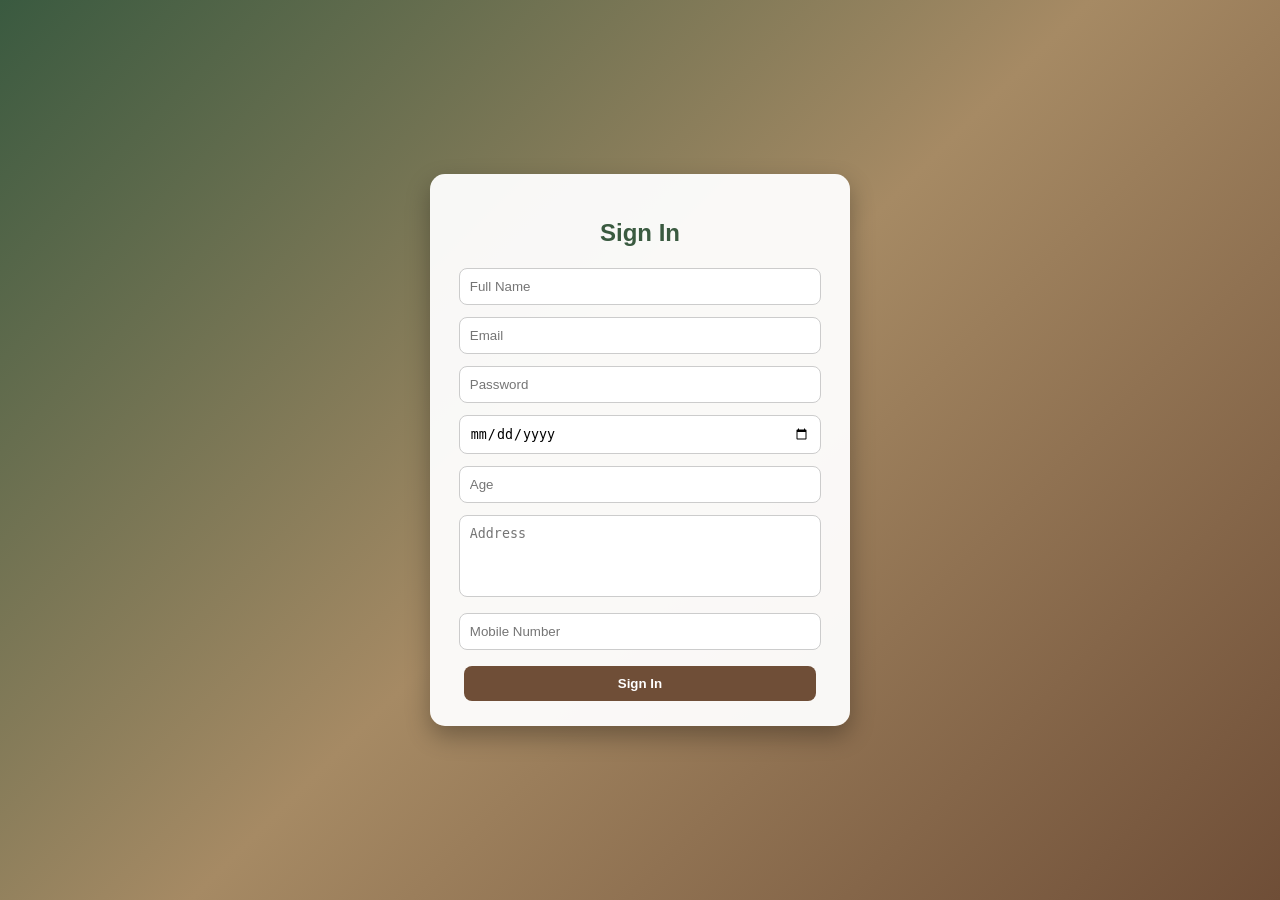
<file: index.html>
<!DOCTYPE html>
<html>
<head>
    <title>IT Events Hub - Sign In</title>

    <style>
        body {
            margin: 0;
            font-family: 'Poppins', sans-serif;
            height: 100vh;
            background: linear-gradient(135deg, #3a5a40, #a68a64, #6f4e37);
            display: flex;
            justify-content: center;
            align-items: center;
        }

        .login-box {
            background: rgba(255, 255, 255, 0.95);
            padding: 25px;
            width: 370px;
            border-radius: 15px;
            box-shadow: 0 10px 25px rgba(0,0,0,0.3);
            text-align: center;
        }

        h2 {
            color: #3a5a40;
            margin-bottom: 15px;
        }

        input, textarea {
            width: 92%;
            padding: 10px;
            margin: 6px 0;
            border-radius: 8px;
            border: 1px solid #ccc;
            outline: none;
        }

        input:focus, textarea:focus {
            border-color: #6f4e37;
        }

        textarea {
            resize: none;
            height: 60px;
        }

        button {
            width: 95%;
            padding: 10px;
            margin-top: 10px;
            background: #6f4e37;
            color: white;
            border: none;
            border-radius: 8px;
            cursor: pointer;
            font-weight: bold;
        }

        button:hover {
            background: #5a3d2b;
        }
    </style>
</head>
<body>

<div class="login-box">
    <h2>Sign In</h2>

    <input type="text" id="name" placeholder="Full Name" required>
    <input type="email" id="email" placeholder="Email" required>
    <input type="password" id="password" placeholder="Password" required>

    <input type="date" id="dob" required>
    <input type="number" id="age" placeholder="Age" required>

    <textarea id="address" placeholder="Address" required></textarea>

    <input type="tel" id="mobile" placeholder="Mobile Number" required>

    <button onclick="login()">Sign In</button>
</div>

<script>
function login() {
    const name = document.getElementById("name").value;
    const email = document.getElementById("email").value;
    const password = document.getElementById("password").value;
    const dob = document.getElementById("dob").value;
    const age = document.getElementById("age").value;
    const address = document.getElementById("address").value;
    const mobile = document.getElementById("mobile").value;

    if(name === "" || email === "" || password === "" || dob === "" || age === "" || address === "" || mobile === "") {
        alert("Please fill all fields");
        return;
    }

    // Save data (demo purpose)
    const user = { name, email, dob, age, address, mobile };
    localStorage.setItem("user", JSON.stringify(user));

    // Redirect to welcome page
    window.location.href = "home.html";
}
</script>

</body>
</html>
</file>
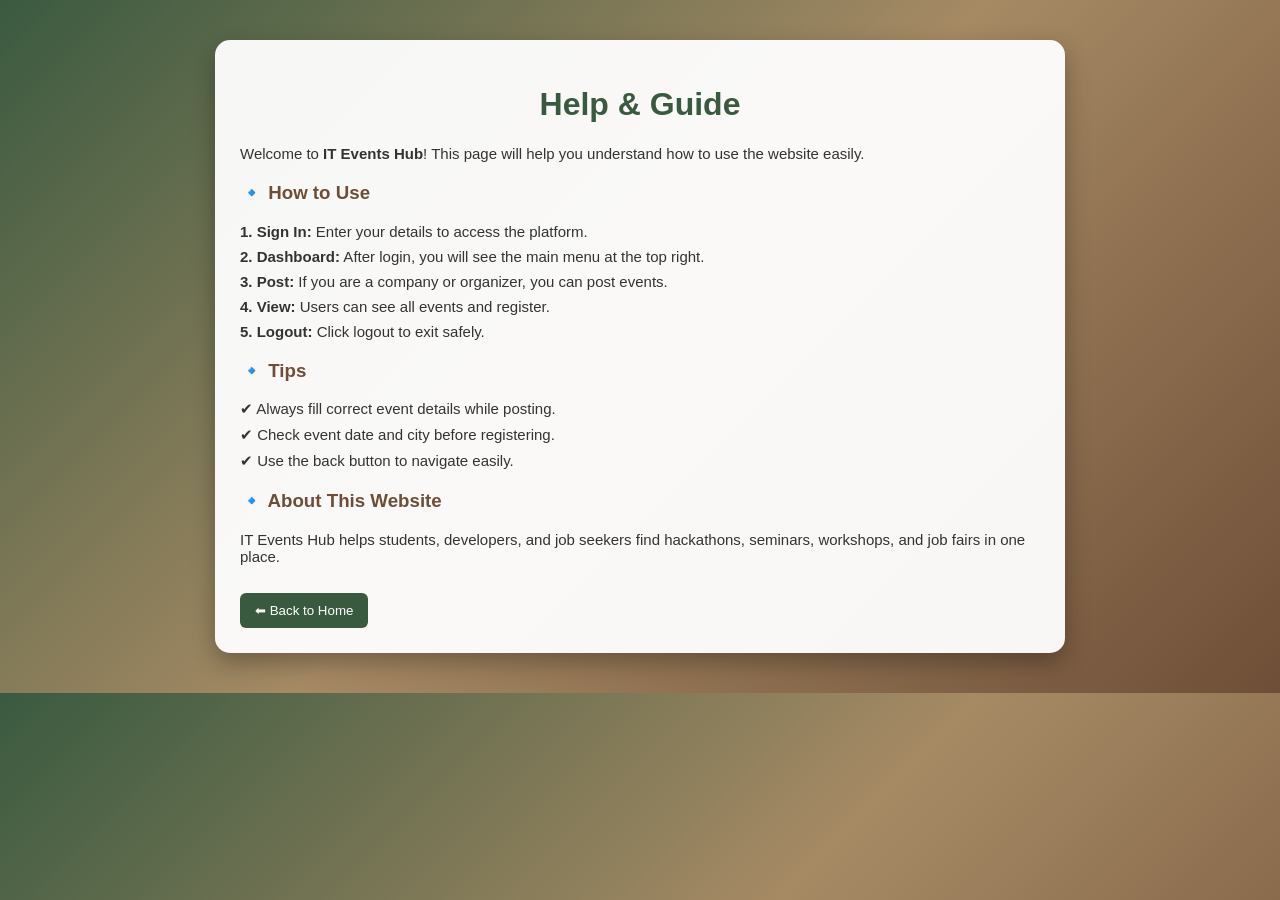
<file: help.html>
<!DOCTYPE html>
<html>
<head>
    <title>Help - IT Events Hub</title>

    <style>
        body {
            margin: 0;
            font-family: 'Poppins', sans-serif;
            background: linear-gradient(135deg, #3a5a40, #a68a64, #6f4e37);
            color: #333;
        }

        .container {
            width: 90%;
            max-width: 800px;
            margin: 40px auto;
            background: rgba(255, 255, 255, 0.95);
            padding: 25px;
            border-radius: 15px;
            box-shadow: 0 10px 25px rgba(0,0,0,0.3);
        }

        h1 {
            text-align: center;
            color: #3a5a40;
        }

        h3 {
            color: #6f4e37;
            margin-top: 20px;
        }

        p {
            font-size: 15px;
            margin: 8px 0;
        }

        button {
            margin-top: 20px;
            padding: 10px 15px;
            background: #3a5a40;
            color: white;
            border: none;
            border-radius: 6px;
            cursor: pointer;
        }

        button:hover {
            background: #2d4631;
        }
    </style>
</head>
<body>

<div class="container">

    <h1>Help & Guide</h1>

    <p>
        Welcome to <b>IT Events Hub</b>! This page will help you understand how to use the website easily.
    </p>

    <h3>🔹 How to Use</h3>

    <p><b>1. Sign In:</b> Enter your details to access the platform.</p>

    <p><b>2. Dashboard:</b> After login, you will see the main menu at the top right.</p>

    <p><b>3. Post:</b> If you are a company or organizer, you can post events.</p>

    <p><b>4. View:</b> Users can see all events and register.</p>

    <p><b>5. Logout:</b> Click logout to exit safely.</p>

    <h3>🔹 Tips</h3>

    <p>✔ Always fill correct event details while posting.</p>
    <p>✔ Check event date and city before registering.</p>
    <p>✔ Use the back button to navigate easily.</p>

    <h3>🔹 About This Website</h3>

    <p>
        IT Events Hub helps students, developers, and job seekers find
        hackathons, seminars, workshops, and job fairs in one place.
    </p>

    <button onclick="goBack()">⬅ Back to Home</button>

</div>

<script>
function goBack() {
    window.location.href = "home.html";
}
</script>

</body>
</html>
</file>
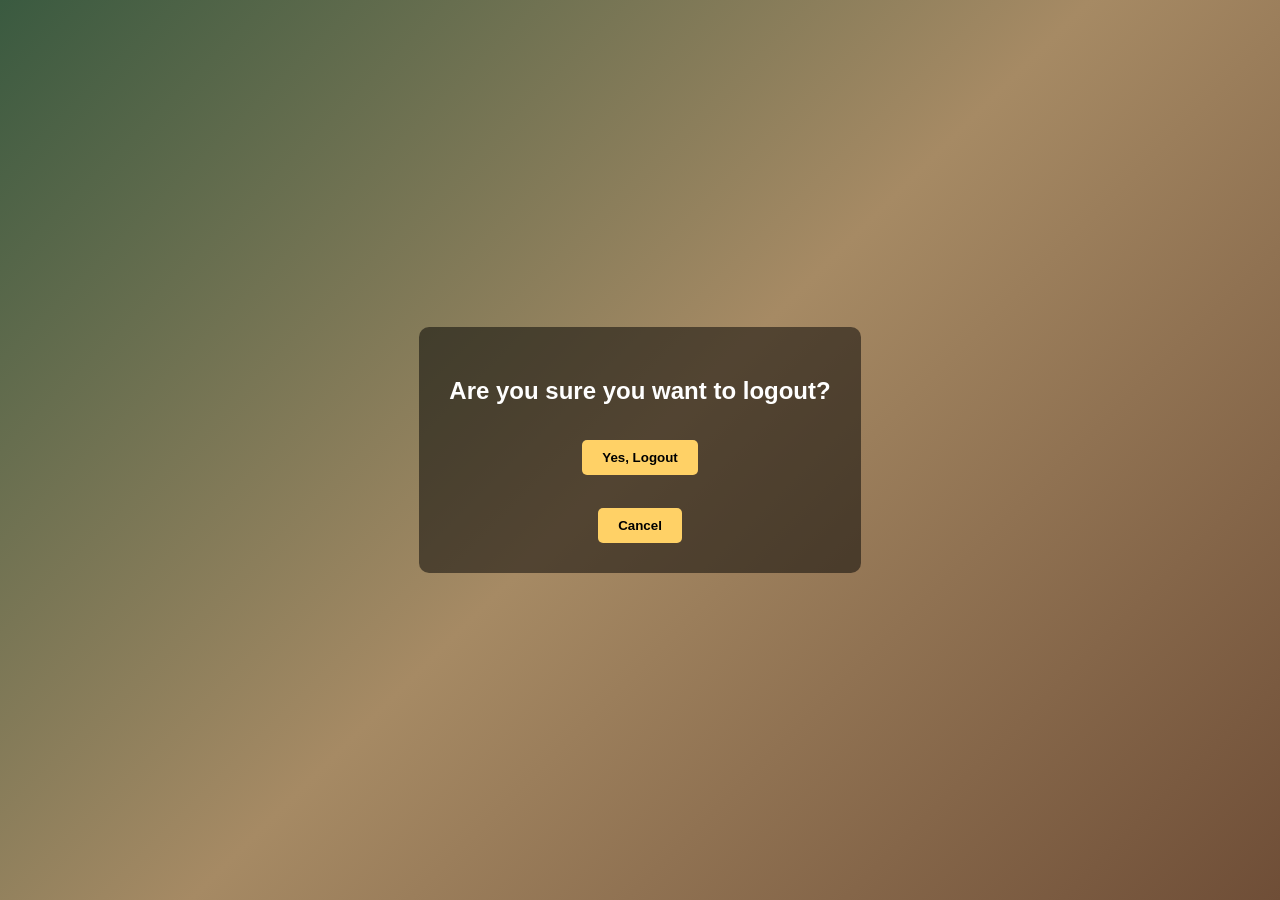
<file: logout.html>
<!DOCTYPE html>
<html>
<head>
    <title>Logout</title>

    <style>
        body {
            margin: 0;
            font-family: Arial;
            display: flex;
            justify-content: center;
            align-items: center;
            height: 100vh;
            background: linear-gradient(135deg, #3a5a40, #a68a64, #6f4e37);
            color: white;
            text-align: center;
        }

        .box {
            background: rgba(0,0,0,0.5);
            padding: 30px;
            border-radius: 10px;
        }

        button {
            padding: 10px 20px;
            margin-top: 15px;
            border: none;
            border-radius: 5px;
            background: #ffd166;
            cursor: pointer;
            font-weight: bold;
        }

        button:hover {
            background: #ffb703;
        }
    </style>
</head>
<body>

<div class="box">
    <h2>Are you sure you want to logout?</h2>

    <button onclick="logout()">Yes, Logout</button>
    <br><br>
    <button onclick="goBack()">Cancel</button>
</div>

<script>
function logout() {
    localStorage.clear(); // clear user data
    window.location.href = "index.html"; // go to login page
}

function goBack() {
    window.history.back(); // go back to previous page
}
</script>

</body>
</html>
</file>
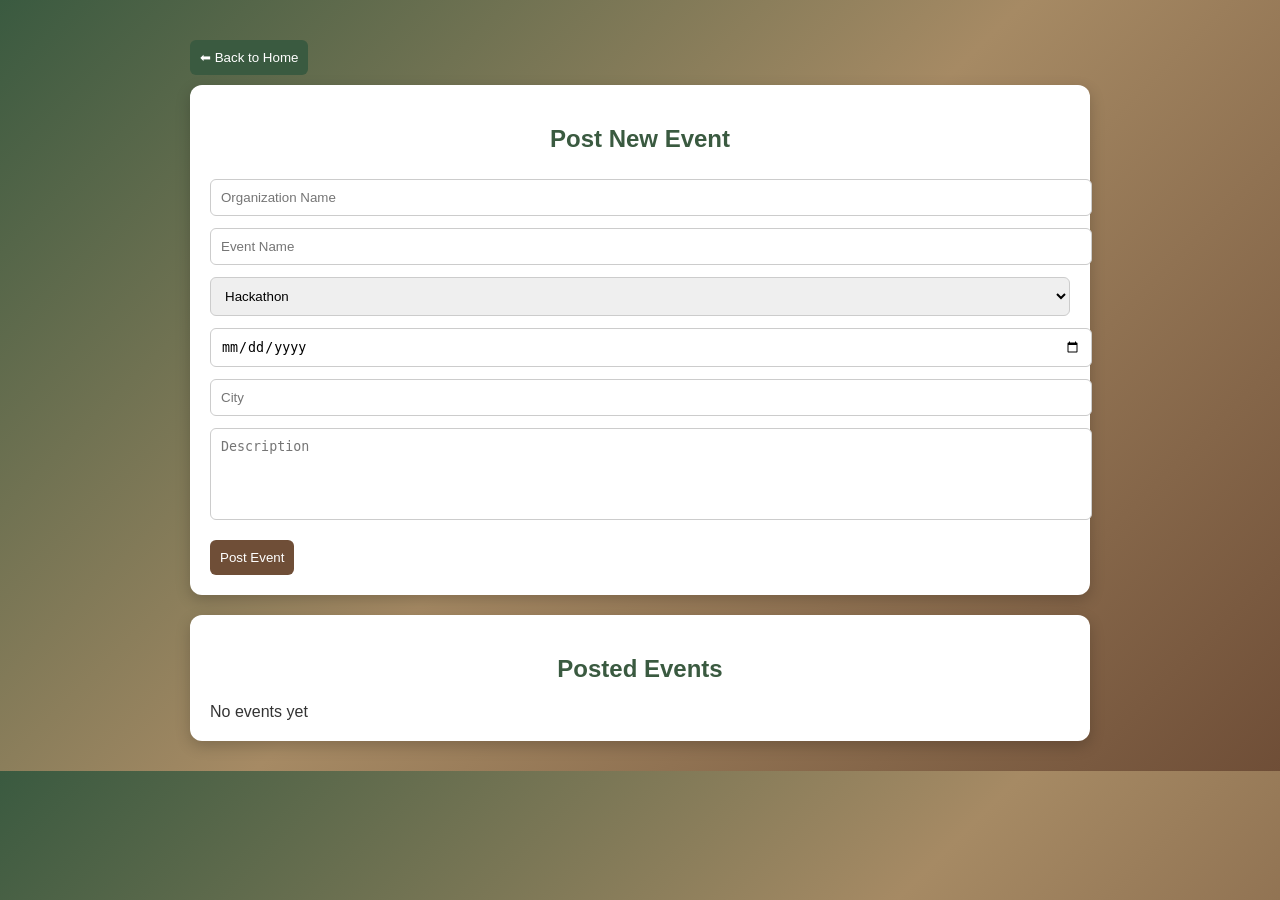
<file: post.html>
<!DOCTYPE html>
<html>
<head>
    <title>Post Event</title>

    <style>
        body {
            margin: 0;
            font-family: 'Poppins', sans-serif;
            background: linear-gradient(135deg, #3a5a40, #a68a64, #6f4e37);
            color: #333;
        }

        .container {
            width: 90%;
            max-width: 900px;
            margin: 30px auto;
        }

        .box {
            background: white;
            padding: 20px;
            border-radius: 12px;
            box-shadow: 0 5px 15px rgba(0,0,0,0.2);
            margin-bottom: 20px;
        }

        h2 {
            text-align: center;
            color: #3a5a40;
        }

        input, textarea, select {
            width: 100%;
            padding: 10px;
            margin: 6px 0;
            border-radius: 6px;
            border: 1px solid #ccc;
        }

        textarea {
            resize: none;
            height: 70px;
        }

        button {
            padding: 10px;
            margin-top: 10px;
            background: #6f4e37;
            color: white;
            border: none;
            border-radius: 6px;
            cursor: pointer;
        }

        button:hover {
            background: #5a3d2b;
        }

        .event {
            border-left: 5px solid #6f4e37;
            padding: 10px;
            margin-top: 10px;
            border-radius: 8px;
            background: #fafafa;
        }

        .delete-btn {
            background: red;
        }

        /* Back button style */
        .back-btn {
            background: #3a5a40;
            margin-bottom: 10px;
        }

        .back-btn:hover {
            background: #2d4631;
        }
    </style>
</head>
<body>

<div class="container">

    <!-- BACK BUTTON -->
    <button class="back-btn" onclick="goBack()">⬅ Back to Home</button>

    <!-- POST FORM -->
    <div class="box">
        <h2>Post New Event</h2>

        <input type="text" id="org" placeholder="Organization Name">
        <input type="text" id="name" placeholder="Event Name">

        <select id="type">
            <option>Hackathon</option>
            <option>Seminar</option>
            <option>Workshop</option>
            <option>Job Fair</option>
        </select>

        <input type="date" id="date">
        <input type="text" id="city" placeholder="City">

        <textarea id="desc" placeholder="Description"></textarea>

        <button onclick="addEvent()">Post Event</button>
    </div>

    <!-- EVENT LIST -->
    <div class="box">
        <h2>Posted Events</h2>
        <div id="eventList"></div>
    </div>

</div>

<script>

// Load events
window.onload = showEvents;

// Add event
function addEvent() {
    const org = document.getElementById("org").value;
    const name = document.getElementById("name").value;
    const type = document.getElementById("type").value;
    const date = document.getElementById("date").value;
    const city = document.getElementById("city").value;
    const desc = document.getElementById("desc").value;

    if (!org || !name || !date || !city || !desc) {
        alert("Fill all fields");
        return;
    }

    let events = JSON.parse(localStorage.getItem("events")) || [];

    events.push({ org, name, type, date, city, desc });

    localStorage.setItem("events", JSON.stringify(events));

    clearForm();
    showEvents();
}

// Show events
function showEvents() {
    let events = JSON.parse(localStorage.getItem("events")) || [];
    let output = "";

    events.forEach((e, index) => {
        output += `
            <div class="event">
                <h4>${e.name} (${e.type})</h4>
                <p><b>Org:</b> ${e.org}</p>
                <p><b>Date:</b> ${e.date}</p>
                <p><b>City:</b> ${e.city}</p>
                <p>${e.desc}</p>
                <button class="delete-btn" onclick="deleteEvent(${index})">Delete</button>
            </div>
        `;
    });

    document.getElementById("eventList").innerHTML = output || "No events yet";
}

// Delete event
function deleteEvent(index) {
    let events = JSON.parse(localStorage.getItem("events"));
    events.splice(index, 1);
    localStorage.setItem("events", JSON.stringify(events));
    showEvents();
}

// Clear form
function clearForm() {
    document.getElementById("org").value = "";
    document.getElementById("name").value = "";
    document.getElementById("date").value = "";
    document.getElementById("city").value = "";
    document.getElementById("desc").value = "";
}

// Back to welcome/home page
function goBack() {
    window.location.href = "home.html";
}

</script>

</body>
</html>
</file>
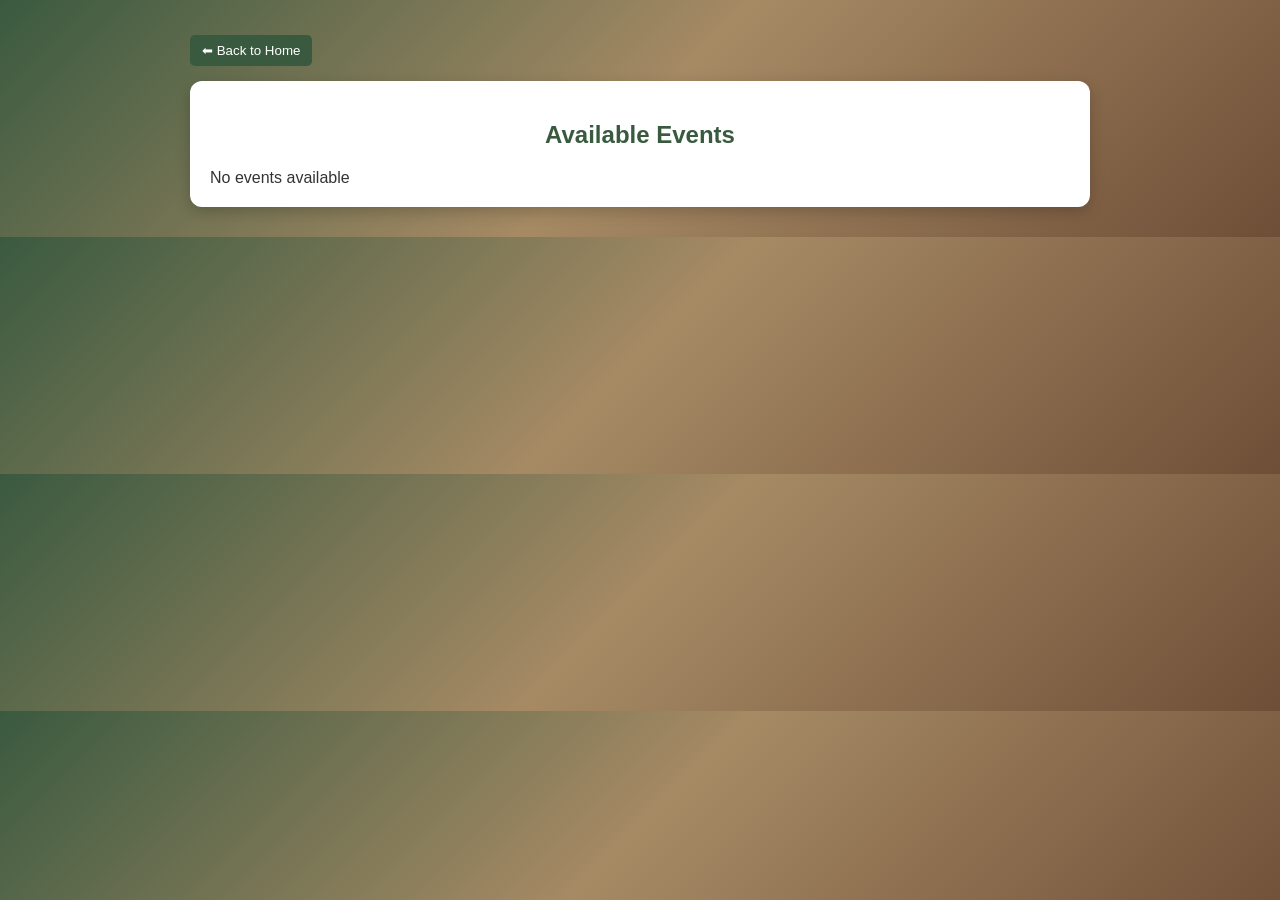
<file: view.html>
<!DOCTYPE html>
<html>
<head>
    <title>View Events</title>

    <style>
        body {
            margin: 0;
            font-family: 'Poppins', sans-serif;
            background: linear-gradient(135deg, #3a5a40, #a68a64, #6f4e37);
            color: #333;
        }

        .container {
            width: 90%;
            max-width: 900px;
            margin: 30px auto;
        }

        .box {
            background: white;
            padding: 20px;
            border-radius: 12px;
            box-shadow: 0 5px 15px rgba(0,0,0,0.2);
        }

        h2 {
            text-align: center;
            color: #3a5a40;
        }

        .event {
            border-left: 5px solid #6f4e37;
            padding: 10px;
            margin-top: 10px;
            border-radius: 8px;
            background: #fafafa;
        }

        .event h4 {
            margin: 0;
        }

        .event p {
            margin: 5px 0;
        }

        button {
            padding: 8px 12px;
            margin-top: 5px;
            background: #6f4e37;
            color: white;
            border: none;
            border-radius: 5px;
            cursor: pointer;
        }

        button:hover {
            background: #5a3d2b;
        }

        .back-btn {
            background: #3a5a40;
            margin-bottom: 15px;
        }

        .back-btn:hover {
            background: #2d4631;
        }
    </style>
</head>
<body>

<div class="container">

    <!-- BACK BUTTON -->
    <button class="back-btn" onclick="goBack()">⬅ Back to Home</button>

    <!-- EVENTS LIST -->
    <div class="box">
        <h2>Available Events</h2>
        <div id="eventList"></div>
    </div>

</div>

<script>

// Load events on page load
window.onload = showEvents;

function showEvents() {
    let events = JSON.parse(localStorage.getItem("events")) || [];
    let output = "";

    if(events.length === 0){
        output = "No events available";
    } else {
        events.forEach((e, index) => {
            output += `
                <div class="event">
                    <h4>${e.name} (${e.type})</h4>
                    <p><b>Organization:</b> ${e.org}</p>
                    <p><b>Date:</b> ${e.date}</p>
                    <p><b>City:</b> ${e.city}</p>
                    <p>${e.desc}</p>
                    <button onclick="registerEvent(${index})">Register</button>
                </div>
            `;
        });
    }

    document.getElementById("eventList").innerHTML = output;
}

// Register (demo)
function registerEvent(index) {
    let events = JSON.parse(localStorage.getItem("events"));
    alert("Registered for " + events[index].name);
}

// Back to home
function goBack() {
    window.location.href = "home.html";
}

</script>

</body>
</html>
</file>
